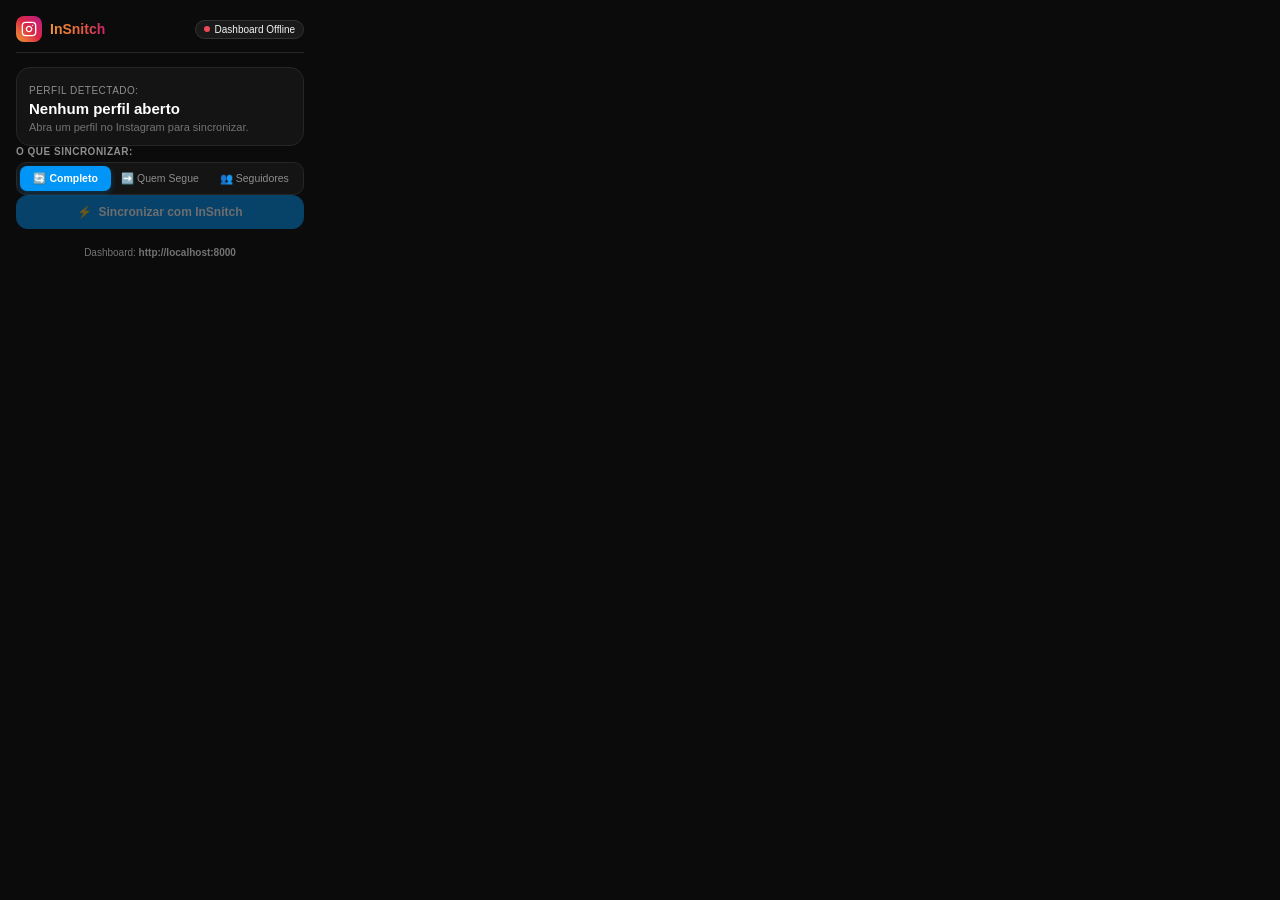
<file: extension/popup.html>
<!DOCTYPE html>
<html lang="pt-BR">
<head>
  <meta charset="UTF-8">
  <meta name="viewport" content="width=device-width, initial-scale=1.0">
  <title>InSnitch</title>
  <link rel="stylesheet" href="popup.css">
</head>
<body>
  <div class="popup-container">
    
    <!-- HEADER -->
    <header class="header">
      <div class="logo-group">
        <div class="logo-icon">
          <svg viewBox="0 0 24 24" width="16" height="16" stroke="white" stroke-width="2" fill="none" stroke-linecap="round" stroke-linejoin="round"><rect x="2" y="2" width="20" height="20" rx="5" ry="5"></rect><path d="M16 11.37A4 4 0 1 1 12.63 8 4 4 0 0 1 16 11.37z"></path><line x1="17.5" y1="6.5" x2="17.51" y2="6.5"></line></svg>
        </div>
        <span class="logo-title">InSnitch</span>
      </div>
      <div id="backend-status" class="status-badge checking">
        <span class="dot"></span>
        <span id="backend-status-text">Verificando...</span>
      </div>
    </header>

    <!-- ACTIVE PROFILE CARD -->
    <main class="main-content">
      <div class="profile-card">
        <div class="profile-meta">
          <span class="label">Perfil Detectado:</span>
          <h2 id="detected-username" class="username">Nenhum perfil aberto</h2>
        </div>
        <div id="tab-hint" class="hint">Abra um perfil no Instagram para sincronizar.</div>
      </div>

      <!-- TARGET SELECTOR (COMPLETO, QUEM SEGUE, SEGUIDORES) -->
      <div class="target-selector-container">
        <label class="target-selector-label">O que sincronizar:</label>
        <div class="target-selector-group" id="target-selector-group">
          <button type="button" class="target-btn active" data-mode="both" title="Sincroniza seguidores e quem segue (completo)">
            <span>🔄 Completo</span>
          </button>
          <button type="button" class="target-btn" data-mode="following" title="Ideal para contas grandes: ultrarrápido (vê quem o perfil começou ou deixou de seguir)">
            <span>➡️ Quem Segue</span>
          </button>
          <button type="button" class="target-btn" data-mode="followers" title="Sincroniza apenas quem segue o perfil">
            <span>👥 Seguidores</span>
          </button>
        </div>
      </div>

      <!-- ACTION BUTTON -->
      <button id="btn-sync" class="btn-primary" disabled>
        <span id="btn-icon">⚡</span>
        <span id="btn-text">Sincronizar com InSnitch</span>
      </button>

      <!-- PROGRESS & STATUS BOX -->
      <div id="progress-box" class="progress-box hidden">
        <div class="spinner"></div>
        <span id="progress-text">Iniciando coleta...</span>
      </div>

      <!-- RESULT CARD -->
      <div id="result-card" class="result-card hidden">
        <div class="result-header">
          <span class="success-icon">✓</span>
          <span class="result-title">Sincronização Concluída!</span>
        </div>
        <div class="metrics-summary">
          <div class="metric-item">
            <span class="metric-val text-green" id="res-new">+0</span>
            <span class="metric-lbl">Novos</span>
          </div>
          <div class="metric-item">
            <span class="metric-val text-red" id="res-lost">-0</span>
            <span class="metric-lbl">Unfollows</span>
          </div>
          <div class="metric-item">
            <span class="metric-val text-blue" id="res-following">+0</span>
            <span class="metric-lbl">Seguiu</span>
          </div>
          <div class="metric-item">
            <span class="metric-val text-amber" id="res-not-following">0</span>
            <span class="metric-lbl">Não Seguem</span>
          </div>
        </div>
        <button id="btn-open-dashboard" class="btn-secondary">
          Abrir no Dashboard Local ↗
        </button>
      </div>

      <!-- ERROR MESSAGE -->
      <div id="error-box" class="error-box hidden">
        <span id="error-text">Ocorreu um erro.</span>
      </div>
    </main>

    <!-- FOOTER -->
    <footer class="footer">
      <span>Dashboard: <strong>http://localhost:8000</strong></span>
    </footer>

  </div>

  <script src="popup.js"></script>
</body>
</html>
</file>
<file: extension/popup.css>
* {
  margin: 0;
  padding: 0;
  box-sizing: border-box;
  font-family: -apple-system, BlinkMacSystemFont, "Segoe UI", Roboto, Helvetica, Arial, sans-serif;
}

body {
  width: 320px;
  background-color: #0b0b0b;
  color: #f5f5f5;
}

.popup-container {
  padding: 16px;
  display: flex;
  flex-col;
  flex-direction: column;
  gap: 14px;
}

/* HEADER */
.header {
  display: flex;
  align-items: center;
  justify-content: space-between;
  padding-bottom: 10px;
  border-bottom: 1px solid #262626;
}

.logo-group {
  display: flex;
  align-items: center;
  gap: 8px;
}

.logo-icon {
  width: 26px;
  height: 26px;
  border-radius: 8px;
  background: linear-gradient(45deg, #f09433 0%, #e6683c 25%, #dc2743 50%, #cc2366 75%, #bc1888 100%);
  display: flex;
  align-items: center;
  justify-content: center;
}

.logo-title {
  font-weight: 700;
  font-size: 14px;
  background: linear-gradient(to right, #f09433, #e6683c, #cc2366);
  -webkit-background-clip: text;
  -webkit-text-fill-color: transparent;
}

.status-badge {
  display: flex;
  align-items: center;
  gap: 5px;
  font-size: 10px;
  padding: 3px 8px;
  border-radius: 12px;
  background-color: #1a1a1a;
  border: 1px solid #333;
}

.status-badge .dot {
  width: 6px;
  height: 6px;
  border-radius: 50%;
  background-color: #888;
}

.status-badge.online .dot {
  background-color: #20c997;
  box-shadow: 0 0 6px #20c997;
}

.status-badge.offline .dot {
  background-color: #ed4956;
}

/* PROFILE CARD */
.profile-card {
  background-color: #141414;
  border: 1px solid #262626;
  border-radius: 14px;
  padding: 12px;
}

.profile-meta .label {
  font-size: 10px;
  color: #8e8e8e;
  text-transform: uppercase;
  letter-spacing: 0.5px;
}

.profile-meta .username {
  font-size: 15px;
  font-weight: 600;
  margin-top: 2px;
  color: #fff;
}

.hint {
  font-size: 11px;
  color: #737373;
  margin-top: 4px;
}

/* TARGET SELECTOR */
.target-selector-container {
  display: flex;
  flex-direction: column;
  gap: 5px;
}

.target-selector-label {
  font-size: 10px;
  color: #8e8e8e;
  text-transform: uppercase;
  letter-spacing: 0.5px;
  font-weight: 600;
}

.target-selector-group {
  display: grid;
  grid-template-columns: 1fr 1fr 1fr;
  background-color: #141414;
  border: 1px solid #262626;
  border-radius: 10px;
  padding: 3px;
  gap: 3px;
}

.target-btn {
  background: none;
  border: none;
  color: #8e8e8e;
  font-size: 10.5px;
  font-weight: 500;
  padding: 6px 2px;
  border-radius: 7px;
  cursor: pointer;
  display: flex;
  align-items: center;
  justify-content: center;
  gap: 3px;
  transition: all 0.2s ease;
}

.target-btn:hover {
  color: #f5f5f5;
  background-color: #222;
}

.target-btn.active {
  background-color: #0095f6;
  color: #ffffff;
  font-weight: 600;
  box-shadow: 0 2px 6px rgba(0, 149, 246, 0.3);
}

/* BUTTONS */
.btn-primary {
  width: 100%;
  background-color: #0095f6;
  color: white;
  border: none;
  border-radius: 12px;
  padding: 10px 14px;
  font-size: 12px;
  font-weight: 600;
  cursor: pointer;
  display: flex;
  align-items: center;
  justify-content: center;
  gap: 6px;
  transition: all 0.2s ease;
}

.btn-primary:hover:not(:disabled) {
  background-color: #1877f2;
}

.btn-primary:disabled {
  opacity: 0.4;
  cursor: not-allowed;
}

.btn-secondary {
  width: 100%;
  background-color: #262626;
  color: #f5f5f5;
  border: 1px solid #363636;
  border-radius: 10px;
  padding: 8px 12px;
  font-size: 11px;
  font-weight: 600;
  cursor: pointer;
  margin-top: 8px;
  transition: all 0.15s ease;
}

.btn-secondary:hover {
  background-color: #333;
}

/* PROGRESS */
.progress-box {
  display: flex;
  align-items: center;
  gap: 10px;
  padding: 10px;
  background-color: #1a1a1a;
  border: 1px solid #333;
  border-radius: 10px;
  font-size: 11px;
  color: #8e8e8e;
}

.spinner {
  width: 14px;
  height: 14px;
  border: 2px solid rgba(0, 149, 246, 0.2);
  border-top-color: #0095f6;
  border-radius: 50%;
  animation: spin 0.8s linear infinite;
}

@keyframes spin {
  to { transform: rotate(360deg); }
}

/* RESULTS */
.result-card {
  background-color: #121f17;
  border: 1px solid #1f3d2a;
  border-radius: 12px;
  padding: 12px;
}

.result-header {
  display: flex;
  align-items: center;
  gap: 6px;
  font-size: 12px;
  font-weight: 600;
  color: #20c997;
  margin-bottom: 8px;
}

.metrics-summary {
  display: grid;
  grid-template-columns: repeat(4, 1fr);
  gap: 4px;
  text-align: center;
  background-color: rgba(0, 0, 0, 0.3);
  padding: 8px 4px;
  border-radius: 8px;
}

.metric-item .metric-val {
  display: block;
  font-size: 13px;
  font-weight: 700;
}

.metric-item .metric-lbl {
  font-size: 8px;
  color: #8e8e8e;
}

.text-green { color: #20c997; }
.text-red { color: #ed4956; }
.text-blue { color: #0095f6; }
.text-amber { color: #f59f00; }

/* ERROR */
.error-box {
  padding: 8px 10px;
  background-color: #2d1214;
  border: 1px solid #4d1d20;
  border-radius: 8px;
  color: #ed4956;
  font-size: 11px;
}

/* FOOTER */
.footer {
  font-size: 10px;
  color: #737373;
  text-align: center;
  padding-top: 4px;
}

/* OPTIONS ACCORDION */
.options-container {
  display: flex;
  flex-direction: column;
  gap: 6px;
}

.btn-toggle-options {
  background: none;
  border: none;
  color: #8e8e8e;
  font-size: 11px;
  font-weight: 500;
  display: flex;
  align-items: center;
  justify-content: space-between;
  cursor: pointer;
  padding: 4px 6px;
  border-radius: 6px;
  transition: all 0.2s;
}

.btn-toggle-options:hover {
  color: #f5f5f5;
  background-color: #1a1a1a;
}

.options-panel {
  background-color: #141414;
  border: 1px solid #262626;
  border-radius: 10px;
  padding: 10px;
  display: flex;
  flex-direction: column;
  gap: 8px;
}

.option-group {
  display: flex;
  flex-direction: column;
  gap: 3px;
}

.option-label {
  font-size: 10px;
  color: #8e8e8e;
}

.option-select {
  background-color: #0b0b0b;
  border: 1px solid #333;
  color: #f5f5f5;
  border-radius: 6px;
  padding: 5px 8px;
  font-size: 11px;
  outline: none;
  cursor: pointer;
}

.option-select:focus {
  border-color: #0095f6;
}

.hidden {
  display: none !important;
}
</file>
